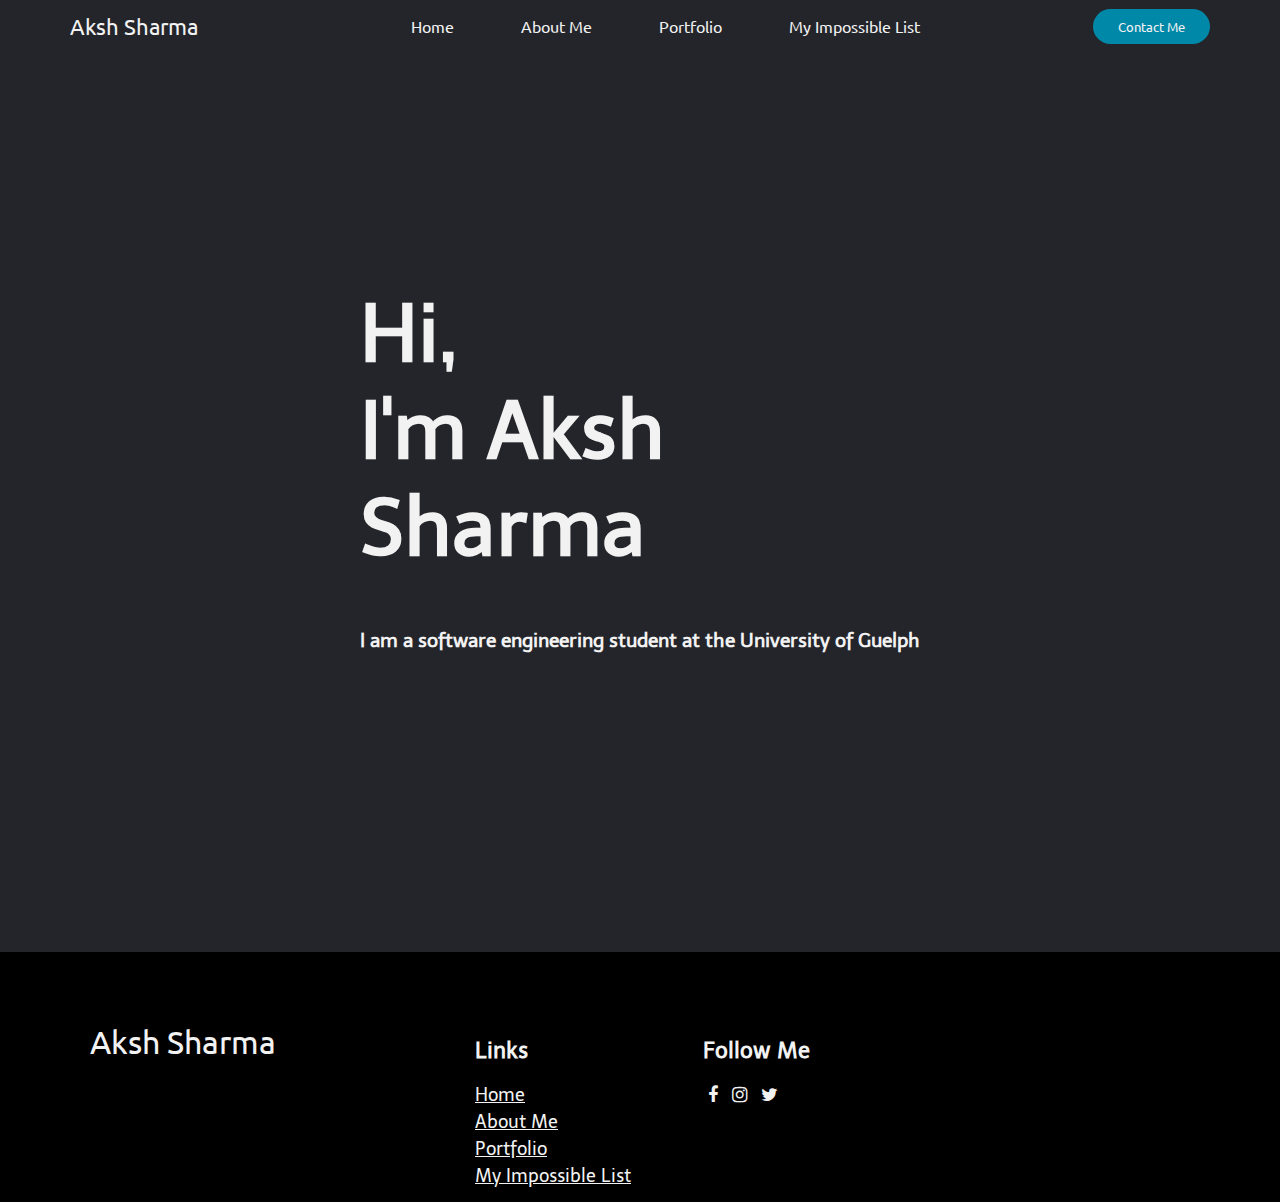
<file: index.html>
<!DOCTYPE html>
<html>
    <head>
        <meta charset="UTF-8">
        <meta name="author" content="Aksh Sharma">
        <meta name="viewport" content="width=device-width, initial-scale=1.0">

        <link rel="stylesheet" href="styles.css">
        <link rel="icon" href="images/favicon.png" type="image/x-icon"/>
        <link rel="shortcut icon" href="images/favicon.png" type="image/x-icon"/>
        <link rel="stylesheet" href="fonts/css/font-awesome.min.css">
        <title>Aksh Sharma</title>
    </head>

    <body>
        <nav>
            <div class="name">
                <a href="index.html">Aksh Sharma</a>
            </div>
            
            <ul  class="links">
                <li><a href="index.html">Home</a></li>
                <li><a href="about.html">About Me</a></li>
                <li><a href="portfolio.html">Portfolio</a></li>
                <li><a href="impossible.html">My Impossible List</a></li>
            </ul>
            
            <a class="cta" href="contact.html"><button>Contact Me</button></a>
        <div class="burger">
            <div class="line1"></div>
            <div class="line2"></div>
            <div class="line3"></div>
        </div>
        </nav>

        <div id="container">
            <div id="main">
                <div class="greeting">
                    <h1>
                        Hi,<br>
                        I'm Aksh <br>
                        Sharma
                    </h1>
                    <h2>I am a software engineering student at the University of Guelph</h2>
                </div>
            </div>
        </div>
        <div class="footer">
            <div class="inner_footer">
                <div class="logo">
                    Aksh Sharma
                </div>

                <div class="footer_third">
                    <h1>Links</h1>
                    <a href="index.html">Home</a>
                    <a href="about.html">About Me</a>
                    <a href="portfolio.html">Portfolio</a>
                    <a href="impossible.html">My Impossible List</a>
                </div>

                <div class="footer_third">
                    <h1>Follow Me</h1>
                    <li><a href="https://www.facebook.com/profile.php?id=100009256314871"><i class="fa fa-facebook"></i></a></li>
                    <li><a href="https://www.instagram.com/_shxwrma/"><i class="fa fa-instagram"></i></a></li>
                    <li><a href="https://twitter.com/_shxwrma"><i class="fa fa-twitter"></i></a></li>
                </div>

            </div>
        </div>
        <script src="nav.js"></script>
    </body>

</html>
</file>
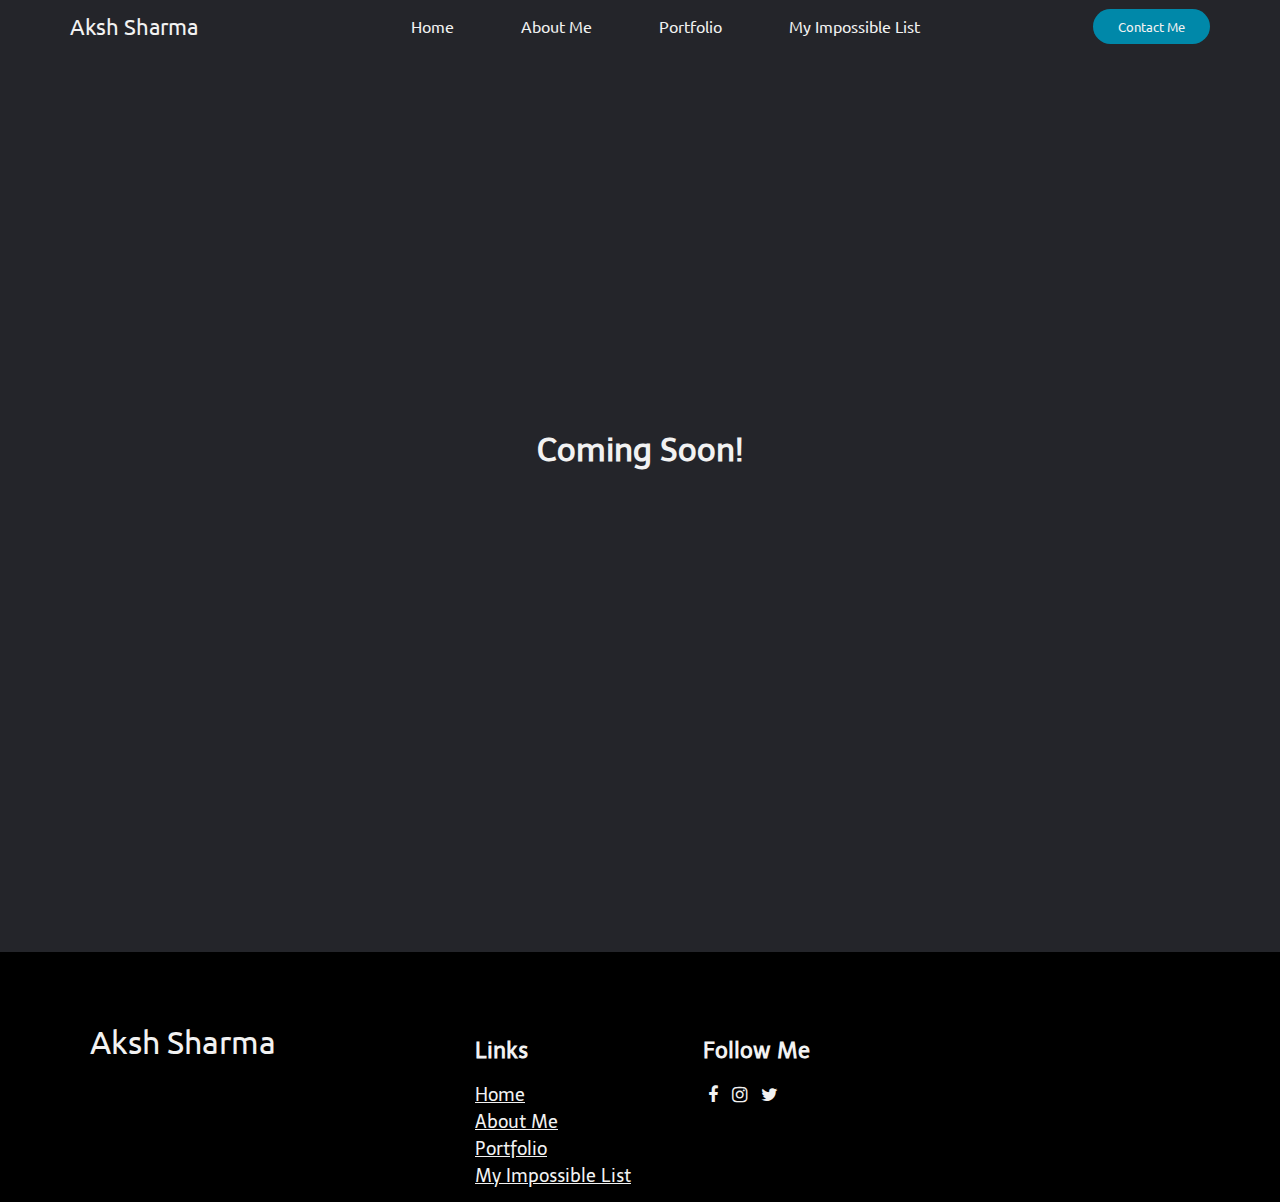
<file: about.html>
<!DOCTYPE html>
<html>
    <head>
        <meta charset="UTF-8">
        <meta name="author" content="Aksh Sharma">
        <meta name="viewport" content="width=device-width, initial-scale=1.0">

        <link rel="stylesheet" href="styles.css">
        <link rel="icon" href="images/favicon.png" type="image/x-icon"/>
        <link rel="shortcut icon" href="images/favicon.png" type="image/x-icon"/>
        <link rel="stylesheet" href="fonts/css/font-awesome.min.css">
        <title>Aksh Sharma</title>
    </head>

    <body>
        <nav>
            <div class="name">
                <a href="index.html">Aksh Sharma</a>
            </div>
            
            <ul  class="links">
                <li><a href="index.html">Home</a></li>
                <li><a href="about.html">About Me</a></li>
                <li><a href="portfolio.html">Portfolio</a></li>
                <li><a href="impossible.html">My Impossible List</a></li>
            </ul>
            
            <a class="cta" href="contact.html"><button>Contact Me</button></a>
        <div class="burger">
            <div class="line1"></div>
            <div class="line2"></div>
            <div class="line3"></div>
        </div>
        </nav>

        <div id="container">
            <div id="main">
                <h1 class="greeting">Coming Soon!</h1>
            </div>
        </div>
        <div class="footer">
            <div class="inner_footer">
                <div class="logo">
                    Aksh Sharma
                </div>

                <div class="footer_third">
                    <h1>Links</h1>
                    <a href="index.html">Home</a>
                    <a href="about.html">About Me</a>
                    <a href="portfolio.html">Portfolio</a>
                    <a href="impossible.html">My Impossible List</a>
                </div>

                <div class="footer_third">
                    <h1>Follow Me</h1>
                    <li><a href="https://www.facebook.com/profile.php?id=100009256314871"><i class="fa fa-facebook"></i></a></li>
                    <li><a href="https://www.instagram.com/_shxwrma/"><i class="fa fa-instagram"></i></a></li>
                    <li><a href="https://twitter.com/_shxwrma"><i class="fa fa-twitter"></i></a></li>
                </div>

            </div>
        </div>
        <script src="nav.js"></script>
    </body>

</html>
</file>
<file: styles.css>
@import url('https://fonts.googleapis.com/css2?family=Ubuntu:wght@500&display=swap');
@import url('https://fonts.googleapis.com/css2?family=Telex&display=swap');

/* * {
    box-sizing: border-box;
    margin: 0;
    padding: 0;
    background-color: #24252a;
    font-family: "Telex", sans-serif; 
    color: #f2f2f2;
    
} */

html, body{
    height: 100%;
    box-sizing: border-box;
    margin: 0;
    padding: 0;
    
}

body{
    background-color: #24252a;
    font-family: "Telex", sans-serif; 
    color: black;
}

#container{
    min-height: 100%;
}

#main{
    overflow: auto;
    padding-bottom: 100px;
}

nav{
    display: flex;
    justify-content: space-around;
    align-items: center;
    font-family: "Ubuntu", sans-srif;
    text-decoration: none;
}

.name{
    color : #f2f2f2;
    font-size: 22px;
    cursor: pointer;
}

.name a{
    text-decoration: none;
    color: #f2f2f2;
}

.links{
    display: flex;
    justify-content: space-around;
    width: 45%;
}

.links li{
    list-style: none;
}

.links a{
    color: #f2f2f2;
    text-decoration: none;
    font-size: 16px;
}

.links li a{
    transition: all 0.3s ease 0s;
}

.links li a:hover{
    color: #0088a9;
}

button{
    font-family: "Ubuntu", sans-serif;
    color: #f2f2f2;
    padding: 9px 25px;
    background-color: rgba(0, 136, 169, 1);
    border: none;
    border-radius: 50px;
    cursor: pointer;
    transition: all 0.3s ease 0s;
}

button:hover{
    background-color: rgba(0, 136, 169, 0.8);
}

.burger{
    display: none;
}

.burger div{
    width: 20px;
    height: 3px;
    background-color: #f2f2f2;
    margin: 5px;
}
 
.greeting{
    margin: 0;
    padding: 0;
    text-align: left;
    position: absolute;
    top: 50%;
    left: 50%;
    transform: translateX(-50%) translateY(-50%);
    color: #f2f2f2;
}

.greeting h1{
    font-size: 5em;
}

.greeting h2{
    font-size: 1.2em;
}


@media(max-width: 820px){
    body{
        overflow-x: hidden;
    }

    .links{
        position: absolute;
        right: 0px;
        height: 92vh;
        top: 8vh;
        background-color: #24252a;
        display: flex;
        flex-direction: column;
        align-items: center;
        width: 100%;
        transform: translateX(100%); 
        transition: transform 1s ease;
    }

    /* .links li{
        opacity: 0;
    } */

    .burger{
        display: block;
        cursor: pointer;
    }

    /* .footer{
        padding: 0 0;
        box-sizing: content-box;
        height: auto;
        display: block;
    } */
    
    .footer .inner_footer{
        width: 90%;
        background: black;
    }

    .footer a{
        text-decoration: none;
    }

    .inner_footer .logo, .inner_footer .footer_third{
        width: 100%;
        margin-bottom: 30px;
    }

}

.activeNav{
    transform: translateX(0%);
}

@keyframes navLinkFade{
    from{
        opacity: 0;
        transform: translateX(50px)
    }
    to{
        opacity: 1;
        transform: translateX(0px);
    }
}

.footer {
    font-family: "Ubuntu", sans-serif;
    width: 100%;
    display: block;
    overflow: hidden;
    padding: 70px 0; 
    box-sizing: border-box;
    background: black;
    position: relative;
    height: 250px;
}

.inner_footer{
    display: block;
    margin: 0 auto;
    width: 1100px;
    height: 100%;
}

.inner_footer .logo{
    font-size: 2em;
    width: 35%;
    float: left;
    height: 100%;
    display: block;
    color: #f2f2f2;
}

.inner_footer .footer_third{
    width: calc(21.66666667% - 20px);
    margin-right: 10px;
    float: left;
    height: 100%;
}

.inner_footer .footer_third:last-child{
    margin-right: 0;
}

.inner_footer .footer_third h1{
    font-family: "Telex", sans-serif;
    font-size: 22px;
    color: #f2f2f2;
    display: block;
    width: 100%;
    margin-bottom: 20px;
}

.inner_footer .footer_third a{
    font-family: "Telex", sans-serif;
    font-size: 18px;
    font-weight: 200;
    color: #f2f2f2;
    display: block;
    width: 100%;
    padding-bottom: 5px;
}

.inner_footer .footer_third li{
    display: inline-block;
    padding: 0 5px;
    font-size: 20px;
}
</file>
